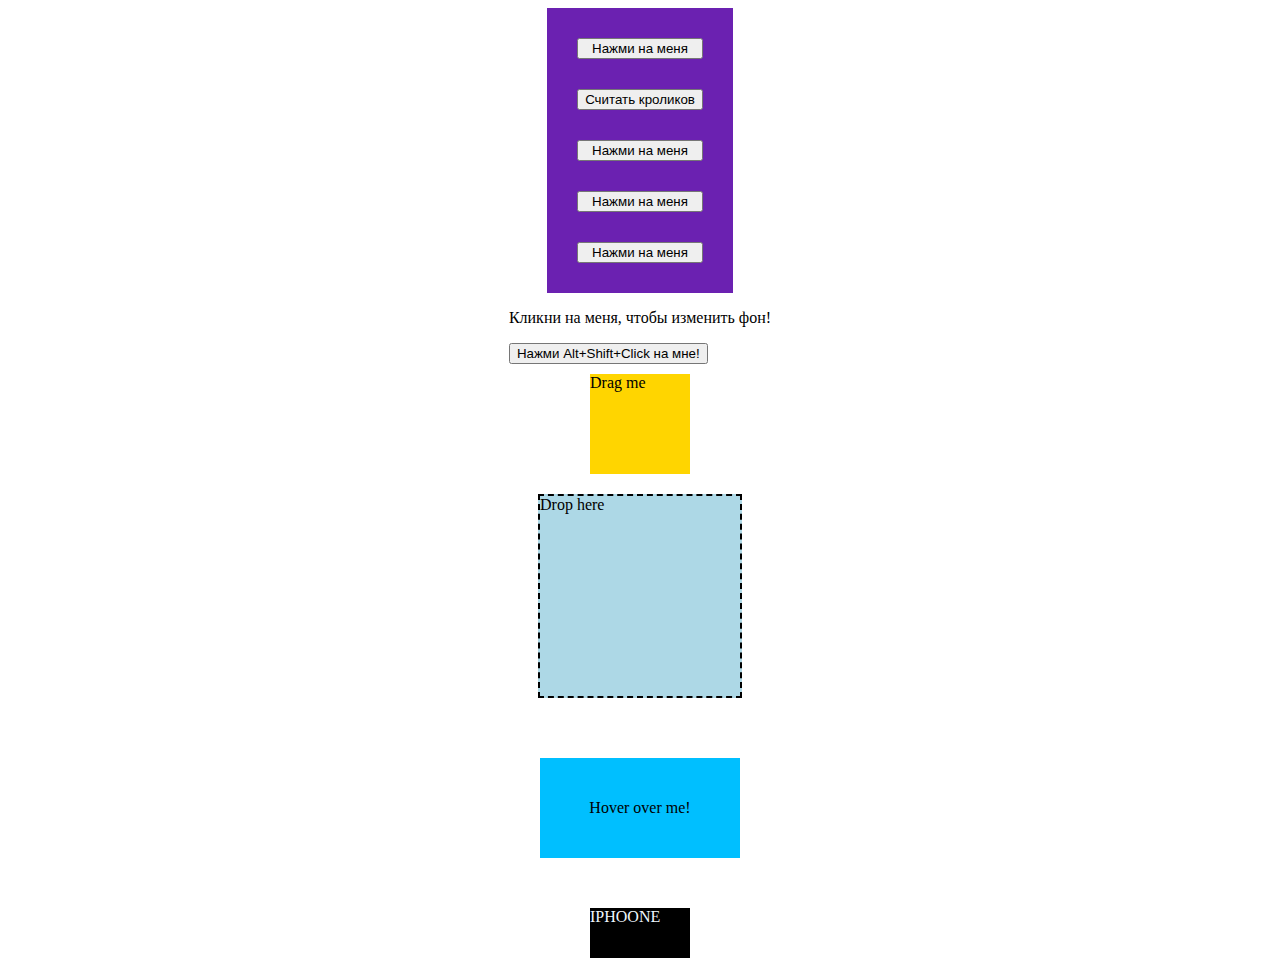
<file: 17-lb/index.html>
<!DOCTYPE html>
<html lang="en">
<head>
    <meta charset="UTF-8">
    <meta name="viewport" content="width=device-width, initial-scale=1.0">
    <title>Document</title>
</head>
<style>
    body{
        display: flex;
        justify-content: center;
        flex-direction: column;
        align-items: center;
    }
    .one{
        display: flex;
        flex-direction: column;
        gap: 30px;
        padding: 30px;
        background-color: rgb(107, 33, 177);
        width: fit-content;
    }

    #drag1 {
        width: 100px;
        height: 100px;
        background-color: #ffd500;
        margin: 10px;
        cursor: pointer;
    }
    #dropzone {
        width: 200px;
        height: 200px;
        background-color: lightblue;
        margin: 10px;
        border: 2px dashed #000;
    }
    
    .hover-element {
        width: 200px;
        height: 100px;
        background-color: rgb(0, 191, 255);
        text-align: center;
        line-height: 100px;
        margin: 50px;
        transition: background-color 0.3s;
    }

    .iphone{
        width: 100px;
        height: 50px;
background-color: #000;   
color: aliceblue;
 }
</style>
<body>
    <div class="one">
        <input value="Нажми на меня" onclick="alert('Click')" type="button">
    <input type="button" onclick="countRabbist()" value="Считать кроликов"> 
    <input type="button" id="elem" value="Нажми на меня"> 
    <button onclick="alert(this.innerHTML)">Нажми на меня</button> 
    <input type="button" id="elem2" value="Нажми на меня"> 
    </div>
    <div class="two">
        <p id="myText">Кликни на меня, чтобы изменить фон!</p>
        <button id="button">Нажми Alt+Shift+Click на мне!</button>
       

    </div>

    <div id="drag1" draggable="true">Drag me</div>
<div id="dropzone">Drop here</div>


<div class="hover-element">Hover over me!</div>


<div class="iphone" id="touchElement">IPHOONE</div>
</body>
<script>
    function countRabbist(){
        for(let i=1; i<=3; i++){
            alert(' номер ' + i);
        }
    };
    elem.onclick = function(){
        alert('Спасибо');
    };
    function handler1(){
        alert('Спасибо');
    };
    function handler2(){
        alert('Спасибо еще раз');
    };
    elem2.onclick = () => alert('Привет');
    elem2.addEventListener("click", handler1);
    elem2.addEventListener("click", handler2);


    <!-- ------------------------------------ -->

    document.getElementById("myText").onclick = function() {
        document.body.style.backgroundColor = getRandomColor();
    };
    
    function getRandomColor() {
        const letters = '0123456789ABCDEF';
        let color = '#';
        for (let i = 0; i < 6; i++) {
            color += letters[Math.floor(Math.random() * 16)];
        }
        return color;
    }


    button.onclick = function(event) {
        if (event.altKey && event.shiftKey) {
          alert('Ура!');
        }
      };
    

      const dragItem = document.getElementById("drag1");
    const dropZone = document.getElementById("dropzone");

    dragItem.addEventListener("dragstart", (event) => {
        event.dataTransfer.setData("text", event.target.id);
    });

    dropZone.addEventListener("dragover", (event) => {
        event.preventDefault();
    });

    dropZone.addEventListener("drop", (event) => {
        event.preventDefault();
        const data = event.dataTransfer.getData("text");
        const draggedElement = document.getElementById(data);
        dropZone.appendChild(draggedElement);
    });



    const hoverElement = document.querySelector('.hover-element');

    hoverElement.addEventListener('pointerenter', () => {
        hoverElement.style.backgroundColor = 'lightgreen';
    });

    hoverElement.addEventListener('pointerleave', () => {
        hoverElement.style.backgroundColor = 'lightblue';
    });

    
    document.addEventListener('scroll', function(event){
        document.body.style.backgroundColor = getRandomColor();
    })

    // Получаем элемент, на который будем навешивать обработчики событий
var touchElement = document.getElementById('touchElement');

// Добавляем обработчик события touchmove
touchElement.addEventListener('touchmove', function(event) {
    // Получаем первое касание (touch) из события
    var touch = event.touches[0];

    // Получаем координаты касания
    var x = touch.clientX;
    var y = touch.clientY;

    // Выводим координаты в консоль
    alert("X: " + x + ", Y: " + y);
});


setInterval(() => {
    alert('Прошло 10 секунд');
}, 10000);
</script>
</html>
</file>
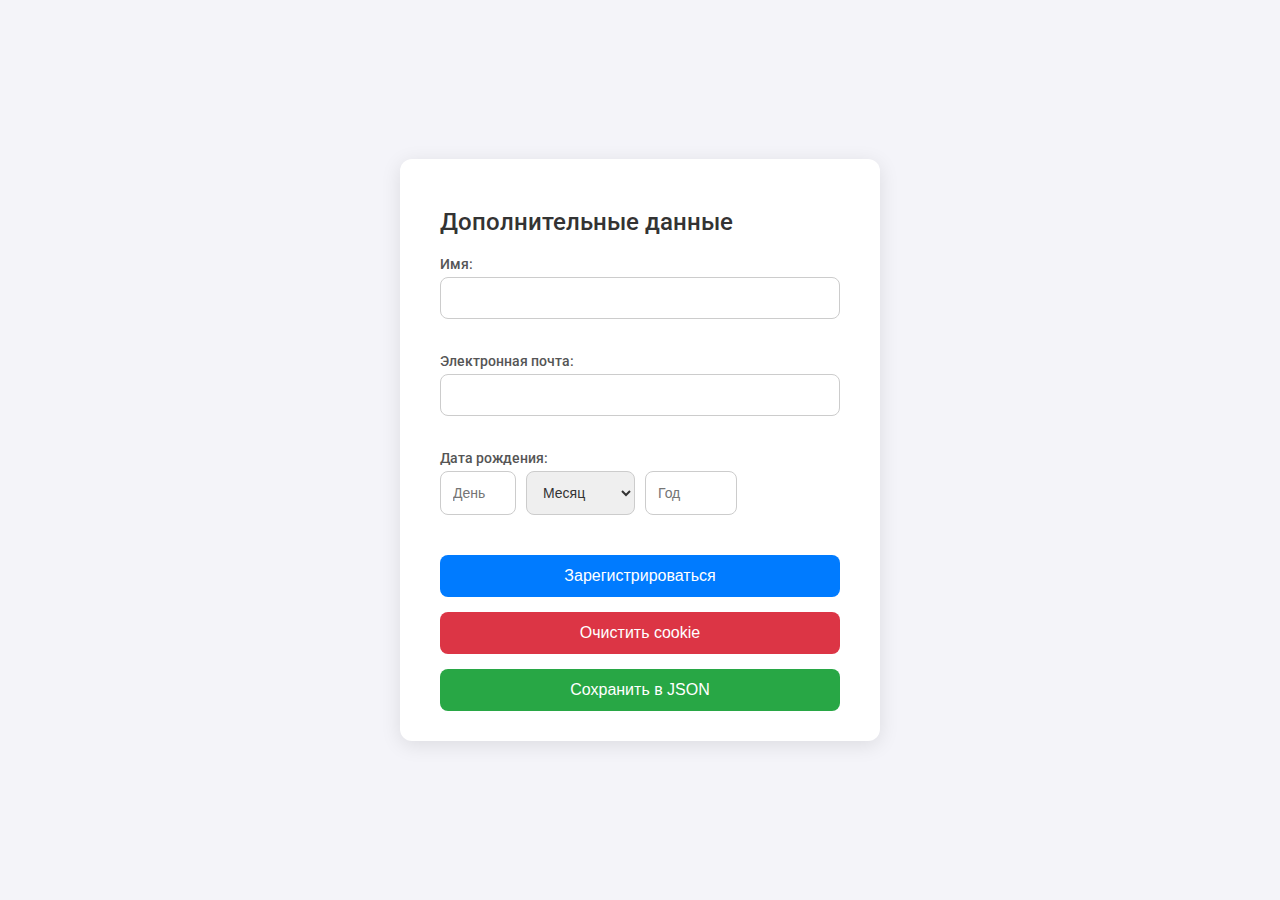
<file: карточка/index.html>
<!DOCTYPE html>
<html lang="ru">
<head>
    <meta charset="UTF-8">
    <meta name="viewport" content="width=device-width, initial-scale=1.0">
    <title>Форма регистрации</title>
    <!-- Подключение Google Fonts для улучшенного шрифта -->
    <link rel="stylesheet" href="https://fonts.googleapis.com/css2?family=Roboto:wght@400;500&display=swap">
    <link rel="stylesheet" href="styles.css">
</head>
<body>

<div class="form-container">
    <h2>Дополнительные данные</h2>
    <form id="registration-form">
        <label for="name">Имя:</label>
        <input type="text" id="name" name="name" required 
               pattern="^[А-Яа-яA-Za-z\s]{2,50}$" 
               title="Имя должно содержать только буквы и быть длиной от 2 до 50 символов."><br>

        <label for="email">Электронная почта:</label>
        <input type="email" id="email" name="email" required
               pattern="[a-z0-9._%+-]+@[a-z0-9.-]+\.[a-z]{2,}$"
               title="Введите корректный email в формате user@example.com"><br>

        <label for="birthdate">Дата рождения:</label>
        <div class="birthdate-container">
            <input type="number" id="day" name="day" min="1" max="31" placeholder="День" required>
            <select id="month" name="month" required>
                <option value="" disabled selected>Месяц</option>
                <option value="1">Январь</option>
                <option value="2">Февраль</option>
                <option value="3">Март</option>
                <option value="4">Апрель</option>
                <option value="5">Май</option>
                <option value="6">Июнь</option>
                <option value="7">Июль</option>
                <option value="8">Август</option>
                <option value="9">Сентябрь</option>
                <option value="10">Октябрь</option>
                <option value="11">Ноябрь</option>
                <option value="12">Декабрь</option>
            </select>
            <input type="number" id="year" name="year" min="1900" max="2024" placeholder="Год" required>
        </div>

        <button type="submit">Зарегистрироваться</button>
    </form>

    <!-- Блок для отображения данных формы -->
    <div id="result"></div>
    
    <!-- Блок для отображения данных из cookie -->
    <div id="cookie-result"></div>

    <!-- Кнопка для очистки cookie -->
    <button id="clear-cookies">Очистить cookie</button>

    <!-- Кнопка для загрузки JSON -->
    <button id="download-json">Сохранить в JSON</button>
</div>

<script src="script.js"></script>
</body>
</html>
</file>
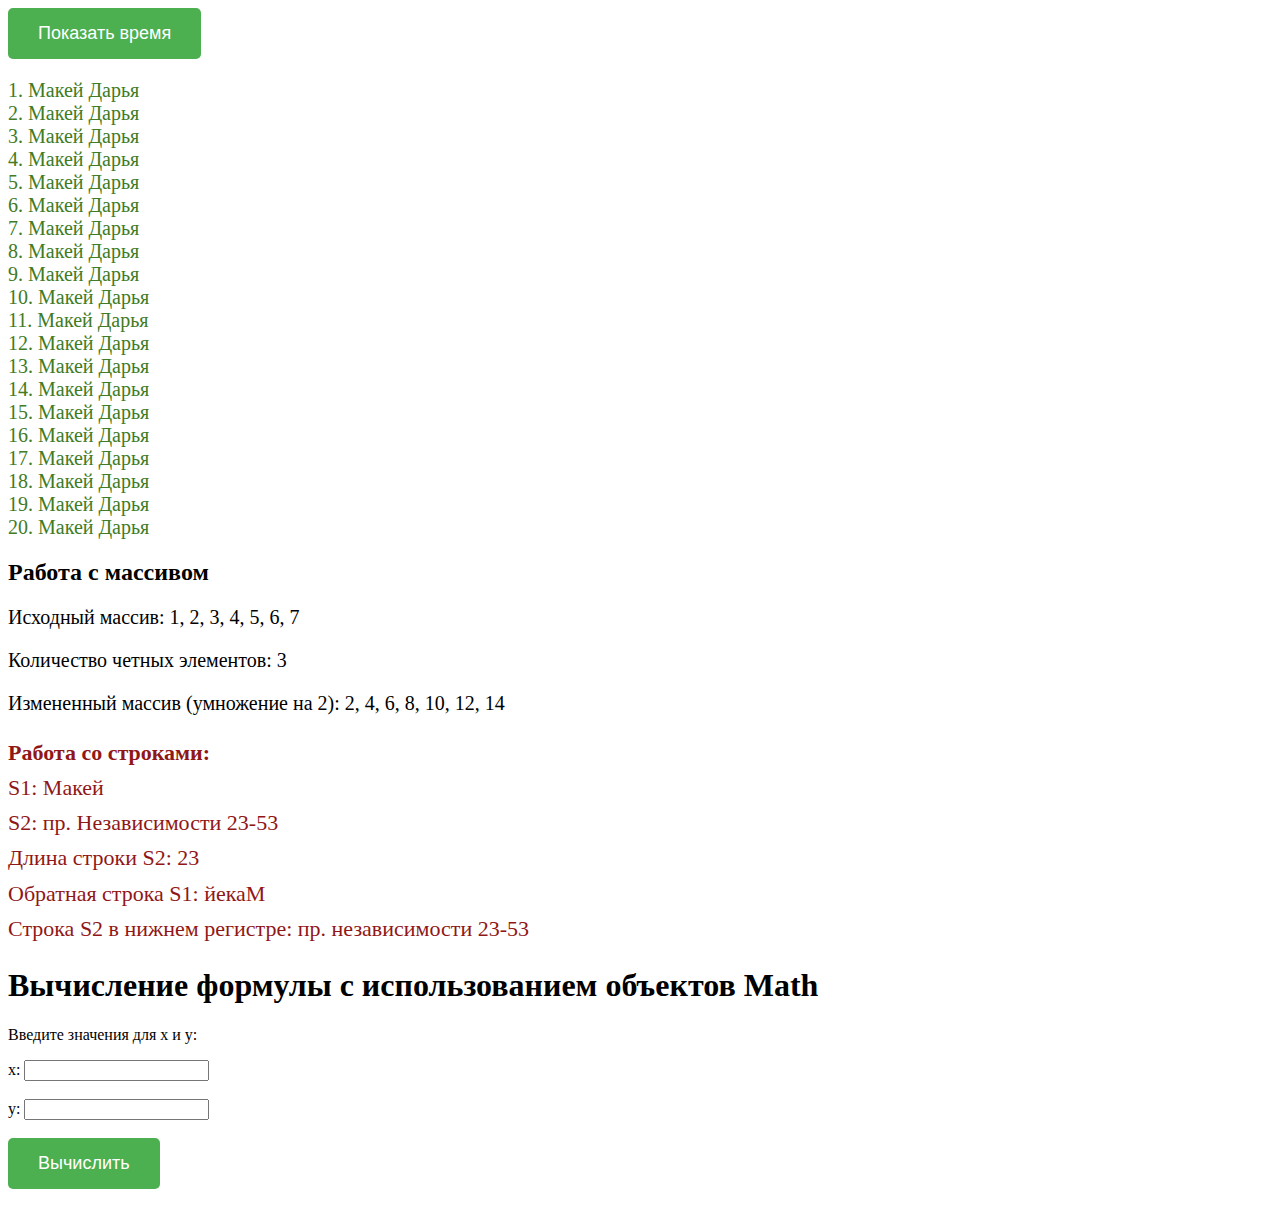
<file: лб 10-12/index.html>
<!DOCTYPE html>
<html lang="ru">
<head>
    <meta charset="UTF-8">
    <meta name="viewport" content="width=device-width, initial-scale=1.0">
    <title>Показать текущее время и работать со строками</title>
    <!-- Подключение вашего скрипта для показа текущего времени -->
    <script src="script.js"></script>
    <!-- Подключение вашего CSS для стилизации -->
    <link rel="stylesheet" href="style.css">
    <script>
        // Функция для показа текущего времени
        function showCurrentTime() {
            const now = new Date();
            const hours = now.getHours();
            const minutes = now.getMinutes();
            const seconds = now.getSeconds();
            alert(`Текущее время: ${hours} часов, ${minutes} минут, ${seconds} секунд`);
        }
        
        // Функция для работы с массивом
        function workWithArray() {
            // Создание массива из 7 целых элементов
            let array = [1, 2, 3, 4, 5, 6, 7];

            // Подсчет количества четных элементов массива
            let evenCount = 0;
            for (let i = 0; i < array.length; i++) {
                if (array[i] % 2 === 0) {
                    evenCount++;
                }
            }

            // Изменение массива - для примера, умножим каждый элемент на 2
            let modifiedArray = array.map(x => x * 2);

            // Вывод исходного массива
            document.getElementById('originalArray').innerHTML = 'Исходный массив: ' + array.join(', ');

            // Вывод количества четных элементов
            document.getElementById('evenCount').innerHTML = 'Количество четных элементов: ' + evenCount;

            // Вывод измененного массива
            document.getElementById('modifiedArray').innerHTML = 'Измененный массив (умножение на 2): ' + modifiedArray.join(', ');
        }

        // Функция для вывода имени и фамилии
        function printName() {
            const n = 15; // Ваш номер варианта
            const repetitions = n + 5;
            const name = "Макей Дарья"; // Замените на вашу фамилию и имя

            let output = "";
            for (let i = 0; i < repetitions; i++) {
                output += (i + 1) + ". " + name + "<br>";
            }

            document.getElementById("name-output").innerHTML = output;
        }

        // Функция для работы со строками
        function workWithStrings() {
            // Создаем строковые переменные
            let S1 = "Макей";
            let S2 = "пр. Независимости 23-53";

            // Определяем длину строки S2
            let lengthS2 = S2.length;

            // Записываем строку S1 в обратном порядке
            let reversedS1 = S1.split('').reverse().join('');

            // Преобразуем строку S2 в нижний регистр
            let lowerCaseS2 = S2.toLowerCase();

            // Выводим результаты на страницу
            document.getElementById('string-output').innerHTML =
                "<strong>Работа со строками:</strong><br>" +
                "S1: " + S1 + "<br>" +
                "S2: " + S2 + "<br>" +
                "Длина строки S2: " + lengthS2 + "<br>" +
                "Обратная строка S1: " + reversedS1 + "<br>" +
                "Строка S2 в нижнем регистре: " + lowerCaseS2;
        }

        
    </script>
</head>
<body>
    <!-- Кнопка для показа текущего времени -->
    <button onclick="showCurrentTime()">Показать время</button>
    
    <!-- Вывод имени и фамилии -->
    <div id="name-output"></div>

    <!-- Вывод результатов работы с массивом -->
    <h2>Работа с массивом</h2>
    <div id="output">
        <p id="originalArray"></p>
        <p id="evenCount"></p>
        <p id="modifiedArray"></p>
    </div>

    <!-- Вывод результатов работы со строками -->
        <div id="string-output"></div>

    <!-- Форма для ввода значений x и y и вывод результатов расчета формулы -->
    <h1>Вычисление формулы с использованием объектов Math</h1>
    <p>Введите значения для x и y:</p>
    <form onsubmit="handleSubmit(); return false;">
        <label for="inputX">x:</label>
        <input type="number" id="inputX" required step="any">
        <br><br>
        <label for="inputY">y:</label>
        <input type="number" id="inputY" required step="any">
        <br><br>
        <button type="submit">Вычислить</button>
    </form>
    <p id="result"></p>

</body>
</html>
</file>
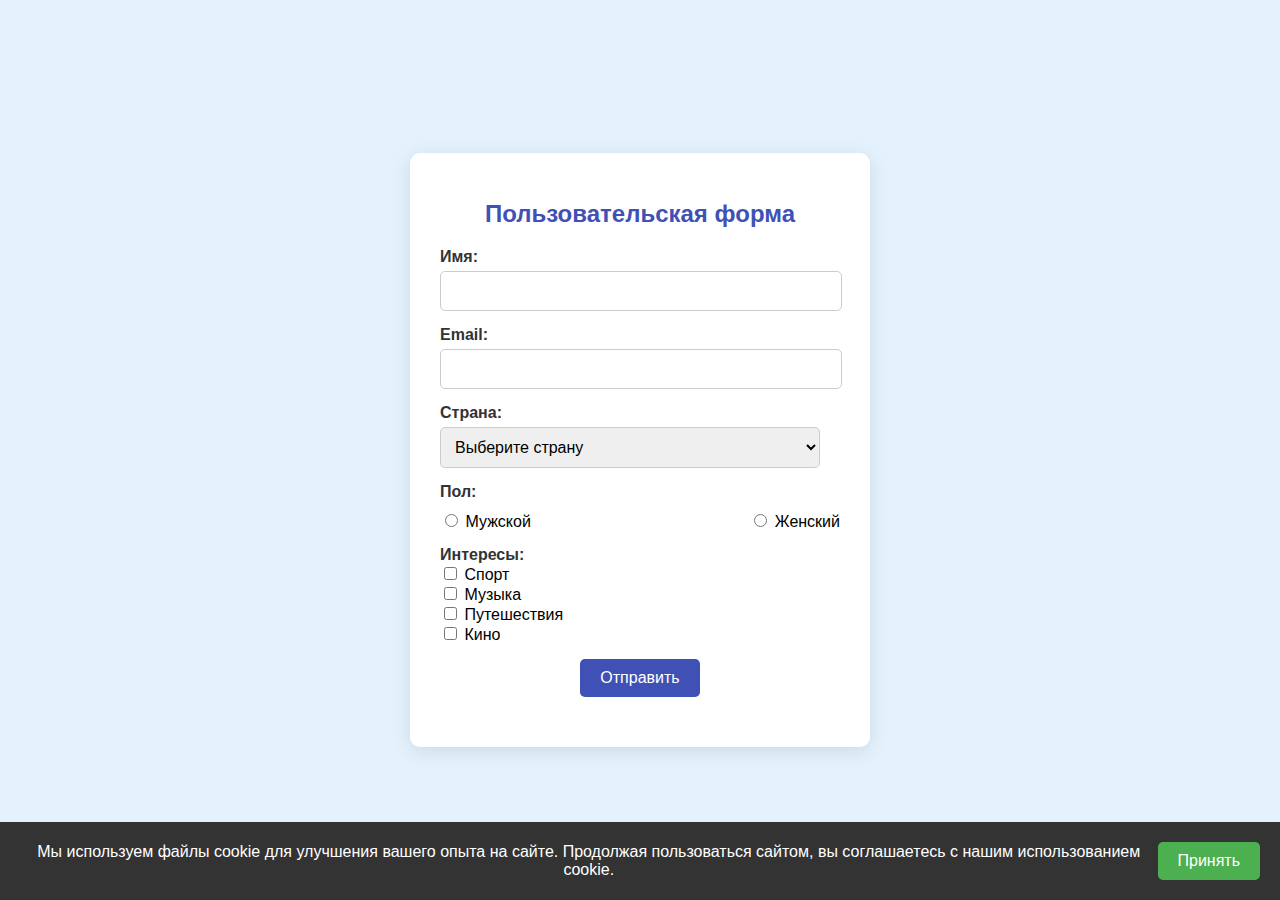
<file: лб 18/index.html>
<!DOCTYPE html>
<html lang="en">
<head>
    <meta charset="UTF-8">
    <meta name="viewport" content="width=device-width, initial-scale=1.0">
    <title>Пользовательская форма</title>
    <link rel="stylesheet" href="style.css">
</head>
<body>
    <div class="container">
        <h1>Пользовательская форма</h1>
        <form id="userForm">
            <div class="form-group">
                <label for="name" class="form-label">Имя:</label>
                <input type="text" id="name" name="name" required minlength="2" maxlength="15">
            </div>

            <div class="form-group">
                <label for="email" class="form-label">Email:</label>
                <input type="email" id="email" name="email" required>
            </div>

            <div class="form-group">
                <label for="country" class="form-label">Страна:</label>
                <select id="country" name="country" required>
                    <option value="">Выберите страну</option>
                    <option value="Беларусь">Беларусь</option>
                    <option value="США">США</option>
                    <option value="Канада">Канада</option>
                    <option value="Германия">Германия</option>
                </select>
            </div>

            <div class="form-group">
                <label class="form-label">Пол:</label>
                <div class="gender-group">
                    <label><input type="radio" name="gender" value="Мужской"> Мужской</label>
                    <label><input type="radio" name="gender" value="Женский"> Женский</label>
                </div>
            </div>

            <div class="form-group">
                <label class="form-label">Интересы:</label>
                <div class="interest-group">
                    <label><input type="checkbox" name="interests" value="Спорт"> Спорт</label>
                    <label><input type="checkbox" name="interests" value="Музыка"> Музыка</label>
                    <label><input type="checkbox" name="interests" value="Путешествия"> Путешествия</label>
                    <label><input type="checkbox" name="interests" value="Кино"> Кино</label>
                </div>
            </div>

            <button type="button" onclick="submitForm()">Отправить</button>
        </form>
        <div id="result"></div>
    </div>
    <div id="cookie-notification" class="cookie-container">
        <p>Мы используем файлы cookie для улучшения вашего опыта на сайте. Продолжая пользоваться сайтом, вы соглашаетесь с нашим использованием cookie.</p>
        <button id="accept-cookies">Принять</button>
    </div>

    <script src="script.js"></script>
</body>
</html>
</file>
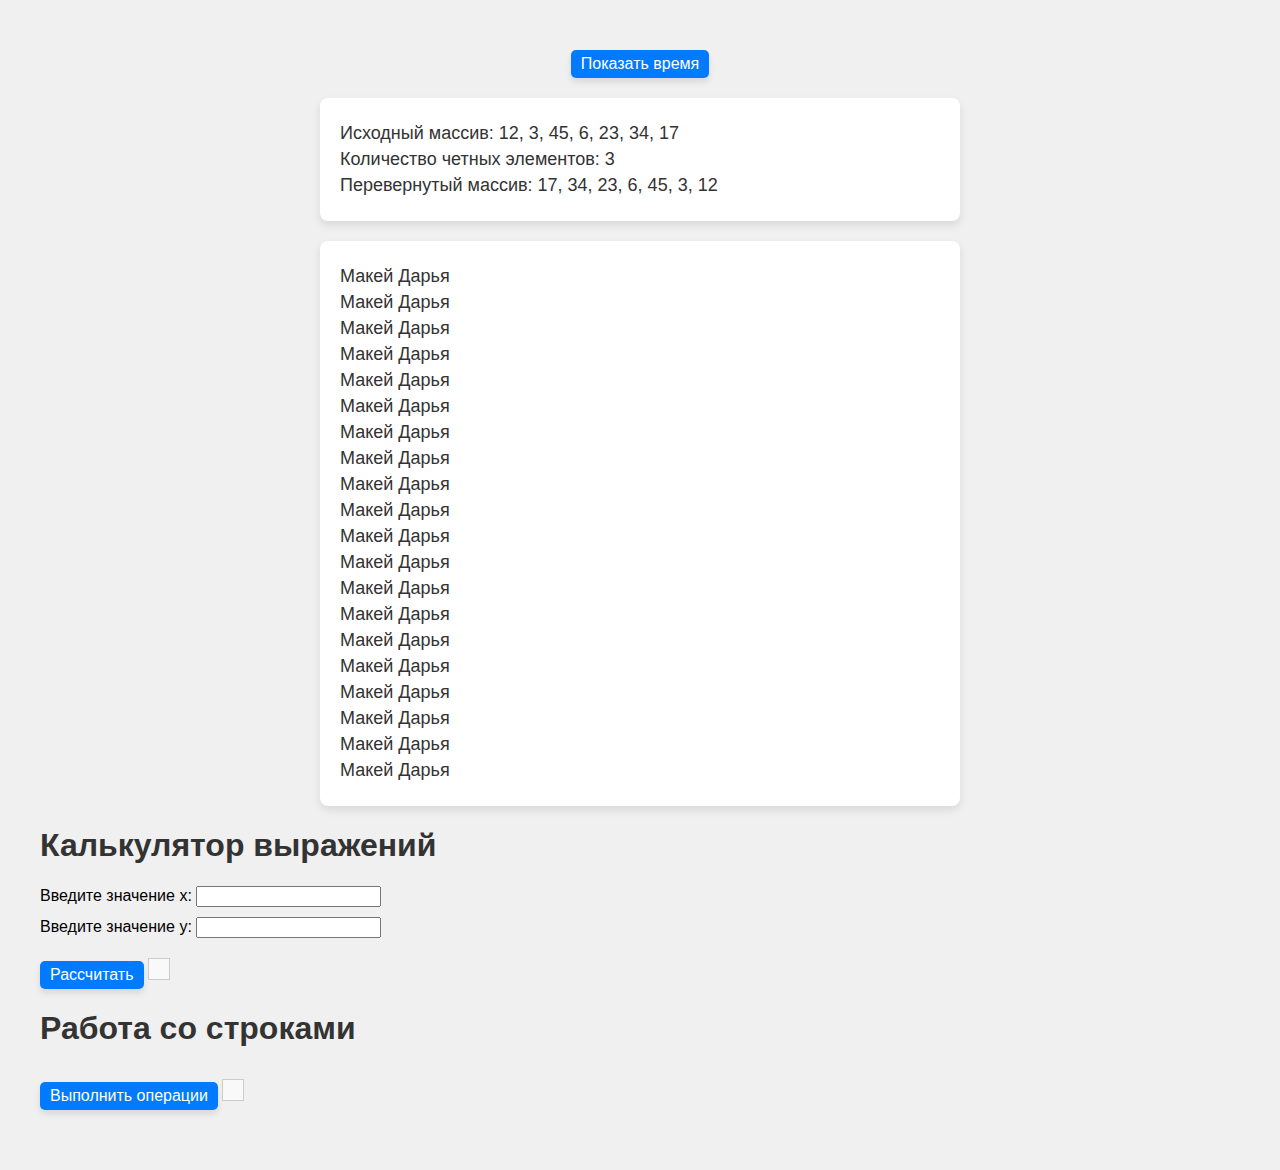
<file: лб 9/index.html>
<!DOCTYPE html>
<html lang="ru">
<head>
  <meta charset="UTF-8">
    <title>Защита ЛБ 9</title>
    <meta name="seman" lang="ru" content="Защита ЛБ 9">
    <link rel="stylesheet" href="style.css">
        <script>
        function showCurrentTime() {
            const now = new Date();
            const hours = now.getHours();
            const minutes = now.getMinutes();
            const seconds = now.getSeconds();
            alert(`Текущее время: ${hours}:${minutes}:${seconds}`);
        }

        document.addEventListener("DOMContentLoaded", function() {
            // Задание 1: Работа с массивом
            const array = [12, 3, 45, 6, 23, 34, 17];
            const evenCount = array.filter(num => num % 2 === 0).length;
            const reversedArray = [...array].reverse();
            const arrayOutputContainer = document.getElementById('array-output-container');

            arrayOutputContainer.appendChild(createListElement('Исходный массив: ' + array.join(', ')));
            arrayOutputContainer.appendChild(createListElement('Количество четных элементов: ' + evenCount));
            arrayOutputContainer.appendChild(createListElement('Перевернутый массив: ' + reversedArray.join(', ')));

            // Задание 2: Работа с циклами
            const n = 15;
            const repetitions = n + 5;
            const nameOutputContainer = document.getElementById('name-output-container');
            const firstName = "Дарья";
            const lastName = "Макей";

            for (let i = 0; i < repetitions; i++) {
                nameOutputContainer.appendChild(createListElement(`${lastName} ${firstName}`));
            }

            function createListElement(content) {
                const element = document.createElement('p');
                element.textContent = content;
                return element;
            }
        });
    </script>
</head>
<body>
    <div class="button-container">
        <button onclick="showCurrentTime()">Показать время</button>
    </div>
    <div id="array-output-container" class="output-container"></div>
    <div id="name-output-container" class="output-container"></div>
</body>
</html>
<style>
    body {
        font-family: Arial, sans-serif;
        margin: 20px;
    }
    h1 {
        color: #333;
    }
    .section {
        margin-bottom: 20px;
    }
    .result {
        margin-top: 10px;
        padding: 10px;
        border: 1px solid #ccc;
        background-color: #f9f9f9;
        display: inline-block;
    }
    button {
        margin-top: 10px;
        padding: 5px 10px;
    }
    input[type="number"] {
        margin-bottom: 10px;
    }
</style>
</head>
<body>
<h1>Калькулятор выражений</h1>

<!-- Ввод данных для расчета -->
<div class="section">
    <label for="inputX">Введите значение x:</label>
    <input type="number" id="inputX" step="any"><br>
    <label for="inputY">Введите значение y:</label>
    <input type="number" id="inputY" step="any"><br>
    <button id="calculateButton">Рассчитать</button>
    <div class="result" id="result"></div>
</div>

<script src="calc.js" defer></script>
</body>
</html>
<style>
    body {
        font-family: Arial, sans-serif;
        margin: 20px;
    }
    h1 {
        color: #333;
    }
    .section {
        margin-bottom: 20px;
    }
    .result {
        margin-top: 10px;
        padding: 10px;
        border: 1px solid #ccc;
        background-color: #f9f9f9;
        display: inline-block;
    }
    button {
        margin-top: 10px;
        padding: 5px 10px;
    }
</style>
</head>
<body>
    <h1>Работа со строками</h1>

    <!-- Ввод данных для строковых операций -->
    <div class="section">
        <button id="stringOperationsButton">Выполнить операции</button>
        <div class="result" id="result"></div>
    </div>

    <script>
        document.getElementById("stringOperationsButton").onclick = function() {
            let S1 = "Макей";
            let S2 = "г. Слоним, пр. Независимости 23-53";
            
            // 1. Определить длину строки S2
            let lengthS2 = S2.length;
            
            // 2. Записать строку S1 в обратном порядке
            let reversedS1 = S1.split('').reverse().join('');
            
            // 3. Преобразовать строку S2 в нижний регистр
            let lowerS2 = S2.toLowerCase();
            
            // Вывод результатов
            document.getElementById("result").innerHTML = `
                Длина строки S2: ${lengthS2}<br>
                Строка S1 в обратном порядке: ${reversedS1}<br>
                Строка S2 в нижнем регистре: ${lowerS2}
            `;
        };
    </script>
</body>
</html>
</file>
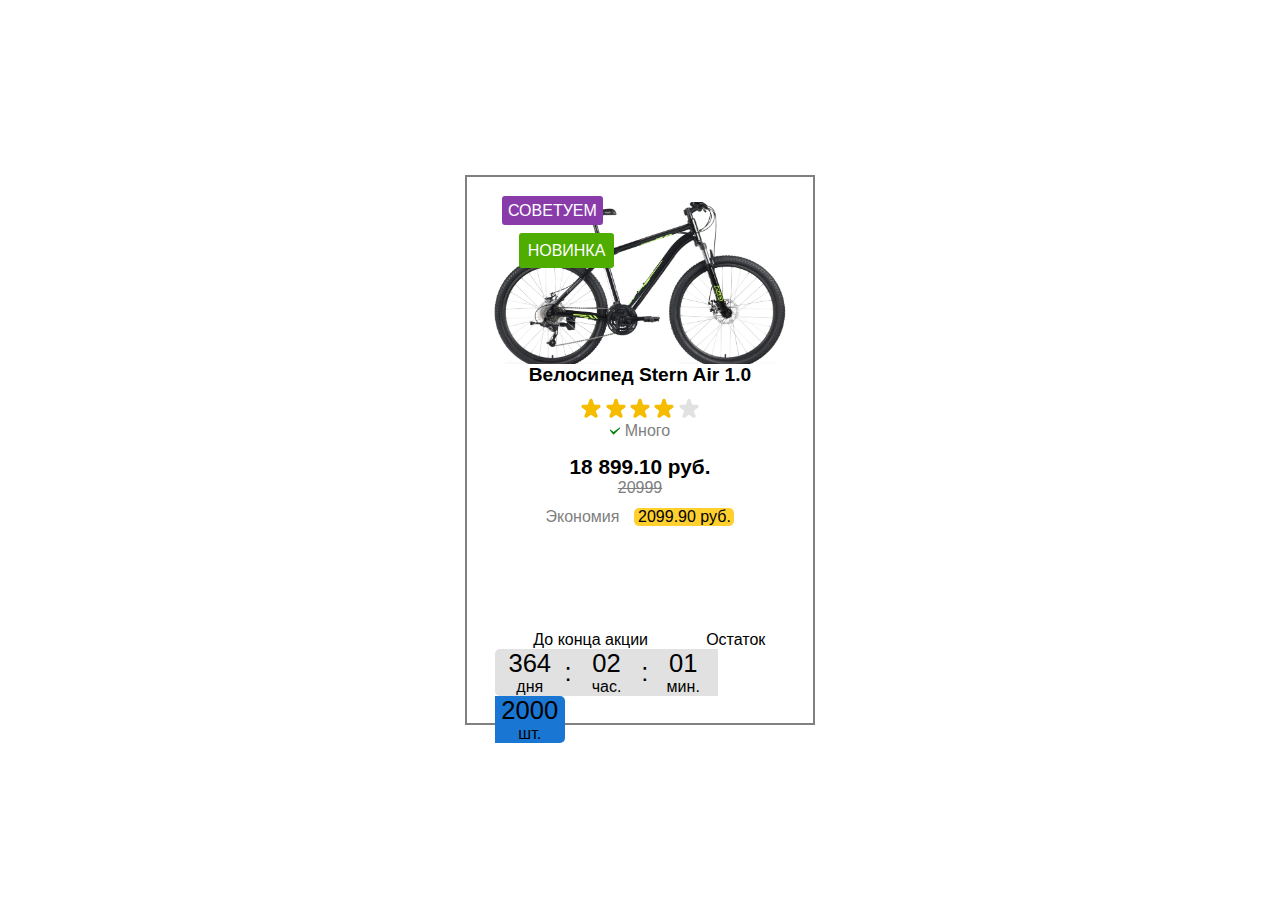
<file: лб-карточка/index.html>
<!DOCTYPE html>
<html lang="en">
<head>
    <meta charset="UTF-8">
    <meta name="viewport" content="width=device-width, initial-scale=1.0">
    <link rel="stylesheet" href="style.css">
    <title>Document</title>
</head>
<body>
    <div class="container">
        <div class="image"></div>
        <div class="title-t">Велосипед Stern Air 1.0</div>
        <div class="stars">
            <svg class="star-1" width="20" height="20" viewBox="0 0 20 20" fill="none" xmlns="http://www.w3.org/2000/svg">
                <path d="M18.5123 9.22104C19.2956 8.65144 18.8927 7.41223 17.9242 7.41223H14.1195C13.2467 
                7.41223 12.4747 6.84622 12.2121 6.01382L10.9536 2.02367C10.6596 1.0914 9.3403 1.0914 9.0462 
                2.02367L7.78773 6.01382C7.52519 6.84622 6.75317 7.41223 5.88035 7.41223H2.07565C1.10712 7.41223 
                0.70421 8.65144 1.48756 9.22104L4.87612 11.6849C5.60843 12.2173 5.89166 13.1754 5.56663 14.0204L4.09662 
                17.8423C3.73898 18.7722 4.81245 19.596 5.61814 19.01L8.8236 16.6788C9.5249 16.1687 10.475 16.1687 11.1763 
                16.6788L14.3817 19.01C15.1874 19.596 16.2609 18.7722 15.9032 17.8423L14.4332 14.0204C14.1082 13.1754 14.3914 
                12.2173 15.1237 11.6849L18.5123 9.22104Z" stroke="" stroke-width="1.25" stroke-linecap="round"/>
            </svg>      
            <svg class="star-2" width="20" height="20" viewBox="0 0 20 20" fill="none" xmlns="http://www.w3.org/2000/svg">
                <path d="M18.5123 9.22104C19.2956 8.65144 18.8927 7.41223 17.9242 7.41223H14.1195C13.2467 
                7.41223 12.4747 6.84622 12.2121 6.01382L10.9536 2.02367C10.6596 1.0914 9.3403 1.0914 9.0462 
                2.02367L7.78773 6.01382C7.52519 6.84622 6.75317 7.41223 5.88035 7.41223H2.07565C1.10712 7.41223 
                0.70421 8.65144 1.48756 9.22104L4.87612 11.6849C5.60843 12.2173 5.89166 13.1754 5.56663 14.0204L4.09662 
                17.8423C3.73898 18.7722 4.81245 19.596 5.61814 19.01L8.8236 16.6788C9.5249 16.1687 10.475 16.1687 11.1763 
                16.6788L14.3817 19.01C15.1874 19.596 16.2609 18.7722 15.9032 17.8423L14.4332 14.0204C14.1082 13.1754 14.3914 
                12.2173 15.1237 11.6849L18.5123 9.22104Z" stroke="" stroke-width="1.25" stroke-linecap="round"/>
            </svg>   
            <svg class="star-3" width="20" height="20" viewBox="0 0 20 20" fill="none" xmlns="http://www.w3.org/2000/svg">
                <path d="M18.5123 9.22104C19.2956 8.65144 18.8927 7.41223 17.9242 7.41223H14.1195C13.2467 
                7.41223 12.4747 6.84622 12.2121 6.01382L10.9536 2.02367C10.6596 1.0914 9.3403 1.0914 9.0462 
                2.02367L7.78773 6.01382C7.52519 6.84622 6.75317 7.41223 5.88035 7.41223H2.07565C1.10712 7.41223 
                0.70421 8.65144 1.48756 9.22104L4.87612 11.6849C5.60843 12.2173 5.89166 13.1754 5.56663 14.0204L4.09662 
                17.8423C3.73898 18.7722 4.81245 19.596 5.61814 19.01L8.8236 16.6788C9.5249 16.1687 10.475 16.1687 11.1763 
                16.6788L14.3817 19.01C15.1874 19.596 16.2609 18.7722 15.9032 17.8423L14.4332 14.0204C14.1082 13.1754 14.3914 
                12.2173 15.1237 11.6849L18.5123 9.22104Z" stroke="" stroke-width="1.25" stroke-linecap="round"/>
            </svg>   
            <svg class="star-4" width="20" height="20" viewBox="0 0 20 20" fill="none" xmlns="http://www.w3.org/2000/svg">
                <path d="M18.5123 9.22104C19.2956 8.65144 18.8927 7.41223 17.9242 7.41223H14.1195C13.2467 
                7.41223 12.4747 6.84622 12.2121 6.01382L10.9536 2.02367C10.6596 1.0914 9.3403 1.0914 9.0462 
                2.02367L7.78773 6.01382C7.52519 6.84622 6.75317 7.41223 5.88035 7.41223H2.07565C1.10712 7.41223 
                0.70421 8.65144 1.48756 9.22104L4.87612 11.6849C5.60843 12.2173 5.89166 13.1754 5.56663 14.0204L4.09662 
                17.8423C3.73898 18.7722 4.81245 19.596 5.61814 19.01L8.8236 16.6788C9.5249 16.1687 10.475 16.1687 11.1763 
                16.6788L14.3817 19.01C15.1874 19.596 16.2609 18.7722 15.9032 17.8423L14.4332 14.0204C14.1082 13.1754 14.3914 
                12.2173 15.1237 11.6849L18.5123 9.22104Z" stroke="" stroke-width="1.25" stroke-linecap="round"/>
            </svg>   
            <svg class="star-5" width="20" height="20" viewBox="0 0 20 20" fill="none" xmlns="http://www.w3.org/2000/svg">
                <path d="M18.5123 9.22104C19.2956 8.65144 18.8927 7.41223 17.9242 7.41223H14.1195C13.2467 
                7.41223 12.4747 6.84622 12.2121 6.01382L10.9536 2.02367C10.6596 1.0914 9.3403 1.0914 9.0462 
                2.02367L7.78773 6.01382C7.52519 6.84622 6.75317 7.41223 5.88035 7.41223H2.07565C1.10712 7.41223 
                0.70421 8.65144 1.48756 9.22104L4.87612 11.6849C5.60843 12.2173 5.89166 13.1754 5.56663 14.0204L4.09662 
                17.8423C3.73898 18.7722 4.81245 19.596 5.61814 19.01L8.8236 16.6788C9.5249 16.1687 10.475 16.1687 11.1763 
                16.6788L14.3817 19.01C15.1874 19.596 16.2609 18.7722 15.9032 17.8423L14.4332 14.0204C14.1082 13.1754 14.3914 
                12.2173 15.1237 11.6849L18.5123 9.22104Z" stroke="" stroke-width="1.25" stroke-linecap="round"/>
            </svg>   
        </div>
        <div class="txt-1">Много</div>
        <div class="price">18 899.10 руб.</div>
        <div class="price-2">20999</div>
        <div class="list">
            <ol>
            <li class="li-1">Экономия</li>
            <li class="li-2">2099.90 руб.</li>
        </ol>
        </div>
        <div class="cnt-block">
            <div class="box-txt-1">До конца акции</div>
            <div class="box-txt-2">Остаток</div>
            <div class="box-1"><b>364</b><p>дня</p></div>
            <div class="box-t">:</div>
            <div class="box-3"><b>02</b>час.</div>
            <div class="box-t">:</div>
            <div class="box-5"><b>01</b>мин.</div>
            <div class="box-6"><b>2000</b>шт.</div>
        </div>
    </div>
</body>
</html>
</file>
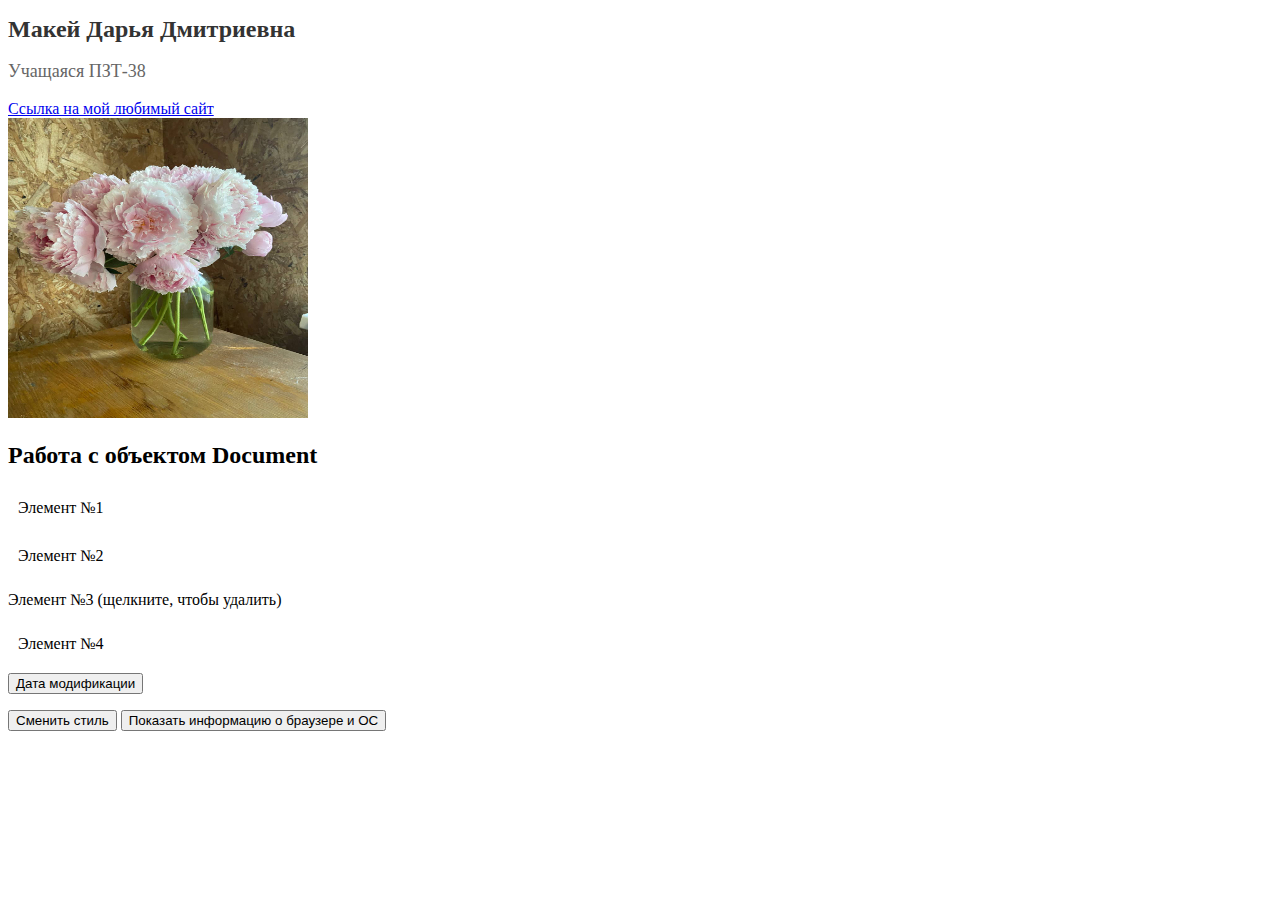
<file: лб13-14/index.html>
<!DOCTYPE html>
<html lang="ru">
<head>
    <meta charset="UTF-8">
    <meta name="viewport" content="width=device-width, initial-scale=1.0">
    <title>Моя страница</title>
    <style>
        .styled-header {
            font-size: 24px;
            font-weight: bold;
            color: #333;
        }
        .styled-paragraph {
            font-size: 18px;
            color: #666;
        }
        .item {
            margin: 10px 0;
            padding: 10px;
            border: 1px solid #ccc;
        }
        .item:not(#item3) {
            border: none; /* Убираем рамку у элементов 1, 2 и 4 */
        }
        #item3 {
            border: none; /* Убираем рамку у элемента №3 */
        }
    </style>
</head>
<body>
    <h1 class="styled-header">Макей Дарья Дмитриевна</h1>
    <p class="styled-paragraph">Учащаяся ПЗТ-38</p>
    <a href="https://www.tiktok.com/ru-RU/">Ссылка на мой любимый сайт</a>
    <br>
    <img id="mainImage" src="photo.jpg" alt="Любое изображение" width="300px" height="300px">
    <h2>Работа с объектом Document</h2>
    <p class="item">Элемент №1</p>
    <p class="item">Элемент №2</p>
    <p id="item3">Элемент №3 (щелкните, чтобы удалить)</p>
    <p class="item">Элемент №4</p>
    <button id="modificationDateButton">Дата модификации</button>
    <p id="modificationDate"></p>
    <button id="changeStyleButton">Сменить стиль</button>
    <button onclick="showBrowserInfo()">Показать информацию о браузере и ОС</button>

    <script>
        document.addEventListener('DOMContentLoaded', function() {
            // Обработка события нажатия на кнопку "Дата модификации"
            document.getElementById('modificationDateButton').addEventListener('click', function() {
                // Получение даты последней модификации документа
                var lastModified = document.lastModified;

                // Вывод информации через 5 секунд
                setTimeout(function() {
                    document.getElementById('modificationDate').innerText = 'Дата последней модификации: ' + lastModified;
                }, 5000);
            });

            // Удаление элемента №3 при щелчке по нему
            document.getElementById('item3').addEventListener('click', function() {
                this.remove();
            });

            // Обработка события нажатия на кнопку "Сменить стиль"
            document.getElementById('changeStyleButton').addEventListener('click', function() {
                var mainImage = document.getElementById('mainImage');

                // Увеличить размеры изображения
                mainImage.style.width = '400px';
                mainImage.style.height = '400px';

                // Переместить изображение в правый верхний угол страницы
                mainImage.style.position = 'fixed';
                mainImage.style.top = '10px';
                mainImage.style.right = '10px';
                mainImage.style.border = '1px solid red'; // Добавить рамку красного цвета толщиной 1 пиксель

                // Удалить изображение из элемента №3 и вставить в <body>
                var item3 = document.getElementById('item3');
                item3.parentNode.removeChild(item3); // Удаляем элемент №3

                // Вставляем изображение напрямую в <body>
                document.body.appendChild(mainImage);
            });
        });
    </script>
     <script>
        function getOSInfo() {
            let userAgent = window.navigator.userAgent;
            let platform = window.navigator?.userAgentData?.platform || window.navigator.platform;
            let os = null;

            if (platform.includes('Win')) os = 'Windows';
            else if (platform.includes('Mac')) os = 'MacOS';
            else if (platform.includes('Linux')) os = 'Linux';
            else if (/Android/.test(userAgent)) os = 'Android';
            else if (/iPhone|iPad|iPod/.test(userAgent)) os = 'iOS';
            else os = 'Unknown';

            return os;
        }

        function getBrowserInfo() {
            let userAgent = navigator.userAgent;
            let browser = null;

            if (userAgent.includes("Firefox")) {
                browser = "Mozilla Firefox";
            } else if (userAgent.includes("SamsungBrowser")) {
                browser = "Samsung Internet";
            } else if (userAgent.includes("Opera") || userAgent.includes("OPR")) {
                browser = "Opera";
            } else if (userAgent.includes("Trident")) {
                browser = "Internet Explorer";
            } else if (userAgent.includes("Edge")) {
                browser = "Microsoft Edge";
            } else if (userAgent.includes("Chrome")) {
                browser = "Google Chrome";
            } else if (userAgent.includes("Safari")) {
                browser = "Safari";
            } else {
                browser = "Unknown";
            }

            return browser;
        }

        function showBrowserInfo() {
            let os = getOSInfo();
            let browser = getBrowserInfo();

            let infoWindow = window.open("", "Browser Info", "width=400,height=200");
            infoWindow.document.write(`<p>Операционная система: ${os}</p>`);
            infoWindow.document.write(`<p>Браузер: ${browser}</p>`);

            setTimeout(() => {
                infoWindow.close();
            }, 4000);
        }
    </script>
</body>
</html>
</file>
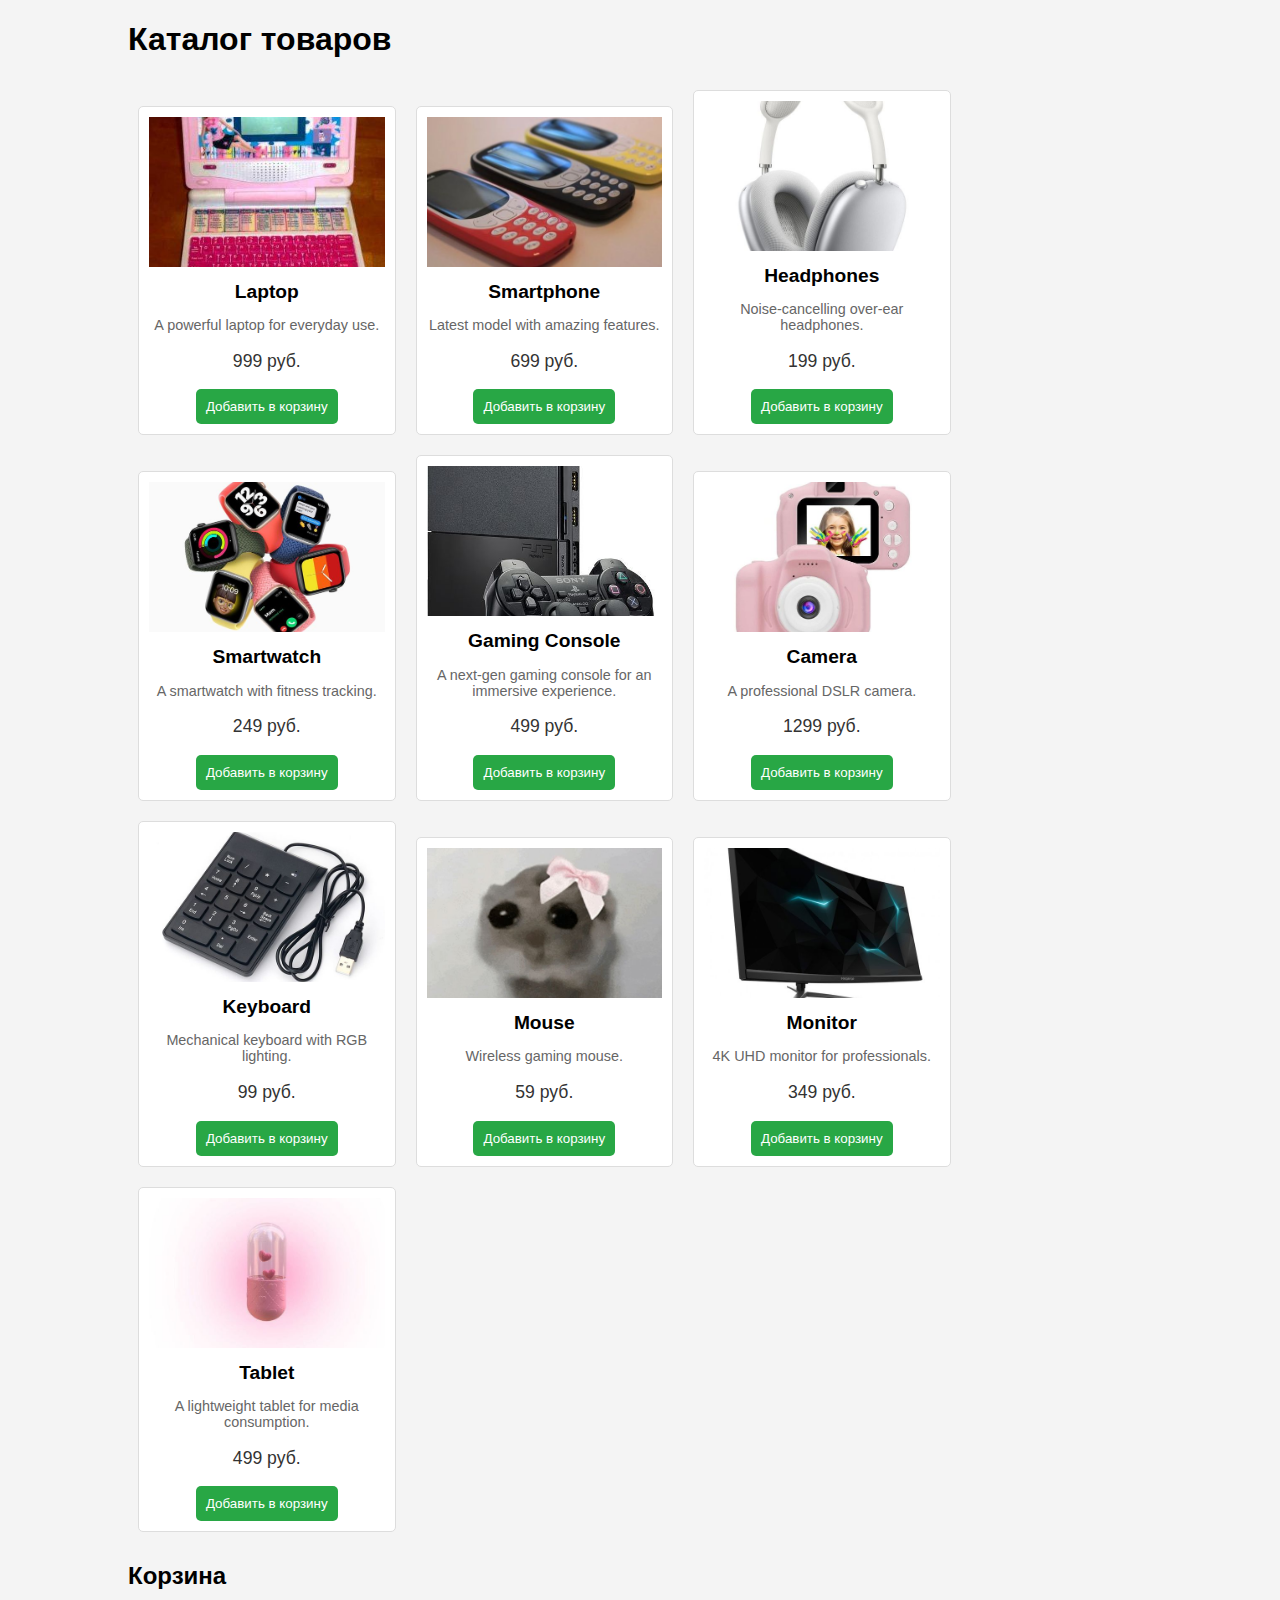
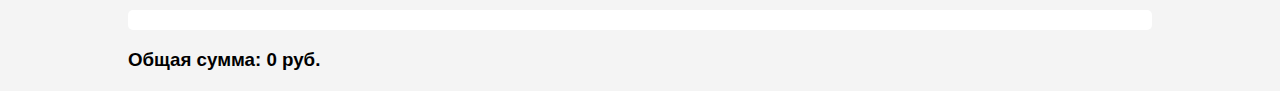
<file: лб19/index.html>
<!DOCTYPE html>
<html lang="en">
<head>
    <meta charset="UTF-8">
    <meta name="viewport" content="width=device-width, initial-scale=1.0">
    <title>Интернет-магазин</title>
    <style>
        body {
            font-family: Arial, sans-serif;
            margin: 0;
            padding: 0;
            background-color: #f4f4f4;
        }
        .container {
            width: 80%;
            margin: 20px auto;
        }
        .product {
            display: inline-block;
            width: 23%;
            margin: 10px;
            padding: 10px;
            background-color: #fff;
            border: 1px solid #ddd;
            border-radius: 5px;
            text-align: center;
        }
        .product img {
            width: 100%;
            height: 150px;
            object-fit: cover;
        }
        .product h3 {
            margin: 10px 0;
            font-size: 1.2em;
        }
        .product p {
            font-size: 0.9em;
            color: #666;
        }
        .product .price {
            font-size: 1.1em;
            color: #333;
        }
        .product button {
            padding: 10px;
            background-color: #28a745;
            color: white;
            border: none;
            cursor: pointer;
            border-radius: 5px;
        }
        .cart {
            margin-top: 20px;
        }
        .cart-items {
            background-color: #fff;
            padding: 10px;
            border-radius: 5px;
        }
        .cart-item {
            display: flex;
            justify-content: space-between;
            margin-bottom: 10px;
        }
        .cart-item button {
            background-color: #dc3545;
            color: white;
            border: none;
            cursor: pointer;
            padding: 5px;
            border-radius: 5px;
        }
    </style>
</head>
<body>
    <div class="container">
        <h1>Каталог товаров</h1>
        <div id="products" class="products"></div>

        <h2>Корзина</h2>
        <div id="cart" class="cart">
            <div class="cart-items"></div>
            <h3>Общая сумма: <span id="total-price">0</span> руб.</h3>
        </div>
    </div>

    <script src="app.js"></script>
</body>
</html>
</file>
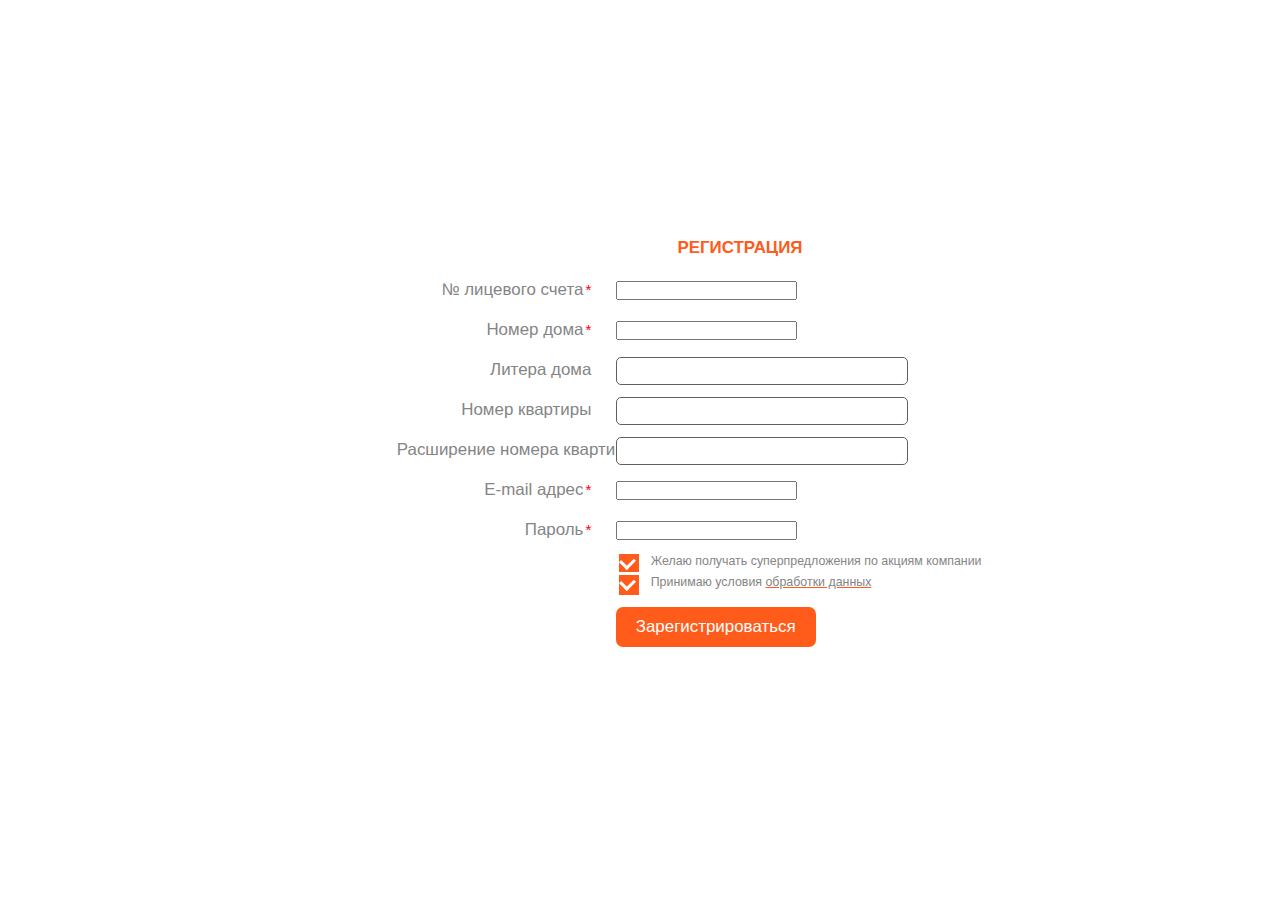
<file: лб8-форма/index.html>
<!DOCTYPE html>
<html lang="en">
<head>
    <meta charset="UTF-8">
    <meta name="viewport" content="width=device-width, initial-scale=1.0">
    <link rel="stylesheet" href="style.css">
    <title>Document</title>
</head>
<body>
    <div class="title-cnt">Регистрация</div>
    <div class="container">
        <div class="box-lb">
            <ol class="lb-li lb-list">
                <li class="lb-li lb-txt-1">№ лицевого счета</li>
                <li class="lb-li lb-txt-1">Номер дома</li>
                <li class="lb-li lb-txt">Литера дома</li>
                <li class="lb-li lb-txt">Номер квартиры</li>
                <li class="lb-li lb-txt">Расширение номера квартиры</li>
                <li class="lb-li lb-txt-1">E-mail адрес</li>
                <li class="lb-li lb-txt-1">Пароль</li>
            </ol>
        </div>
        <div class="box-inp">
            <ol class="inp-list">
                <li class="inp"><input id="account-number" type="number" required></li>
                <li class="inp"><input id="house-number" type="number" required></li>
                <li class="inp"><input id="house-letter" type="text" maxlength="1" pattern="[A-Za-zА-Яа-я]"></li>
                <li class="inp"><input id="apartment-number" type="text" maxlength="3"required></li>
                <li class="inp"><input id="apartment-extension" type="text" maxlength="3"></li>
                <li class="inp"><input id="email" type="email" required></li>
                <li class="inp"><input id="password" type="password" required></li>
            </ol>
            <ol class="list-check">
                <li><input type="checkbox" checked> <label class="lb-check" for="">Желаю получать суперпредложения по акциям компании</label></li>
                <li><input type="checkbox" checked> <label class="lb-check" for="">Принимаю условия <u>обработки данных</u> </label></li>
            </ol>
            <button class="btn" onclick="validateForm()">Зарегистрироваться</button>
        </div>
    </div>

    <script>
        function validateForm() {
            const requiredFields = [
                { id: 'account-number', message: 'Пожалуйста, введите № лицевого счета.' },
                { id: 'house-number', message: 'Пожалуйста, введите номер дома.' },
                { id: 'apartment-number', message: 'Пожалуйста, введите номер квартиры.' },
                { id: 'email', message: 'Пожалуйста, введите email.' },
                { id: 'password', message: 'Пожалуйста, введите пароль.' }
            ];

            let isValid = true;

            requiredFields.forEach(field => {
                const input = document.getElementById(field.id);
                if (!input.value.trim()) {
                    isValid = false;
                    input.style.border = '1px solid red';
                    alert(field.message);
                } else {
                    input.style.border = '';
                }
            });

            if (isValid) {
                // Submit the form or perform the desired action
                alert('Форма успешно отправлена!');
            }
        }
         // Проверка email
         function validateEmail(email) {
            const re = /^[^\s@]+@[^\s@]+\.[^\s@]+$/;
            return re.test(String(email).toLowerCase());
        }
    </script>

</body>
</html>
</file>
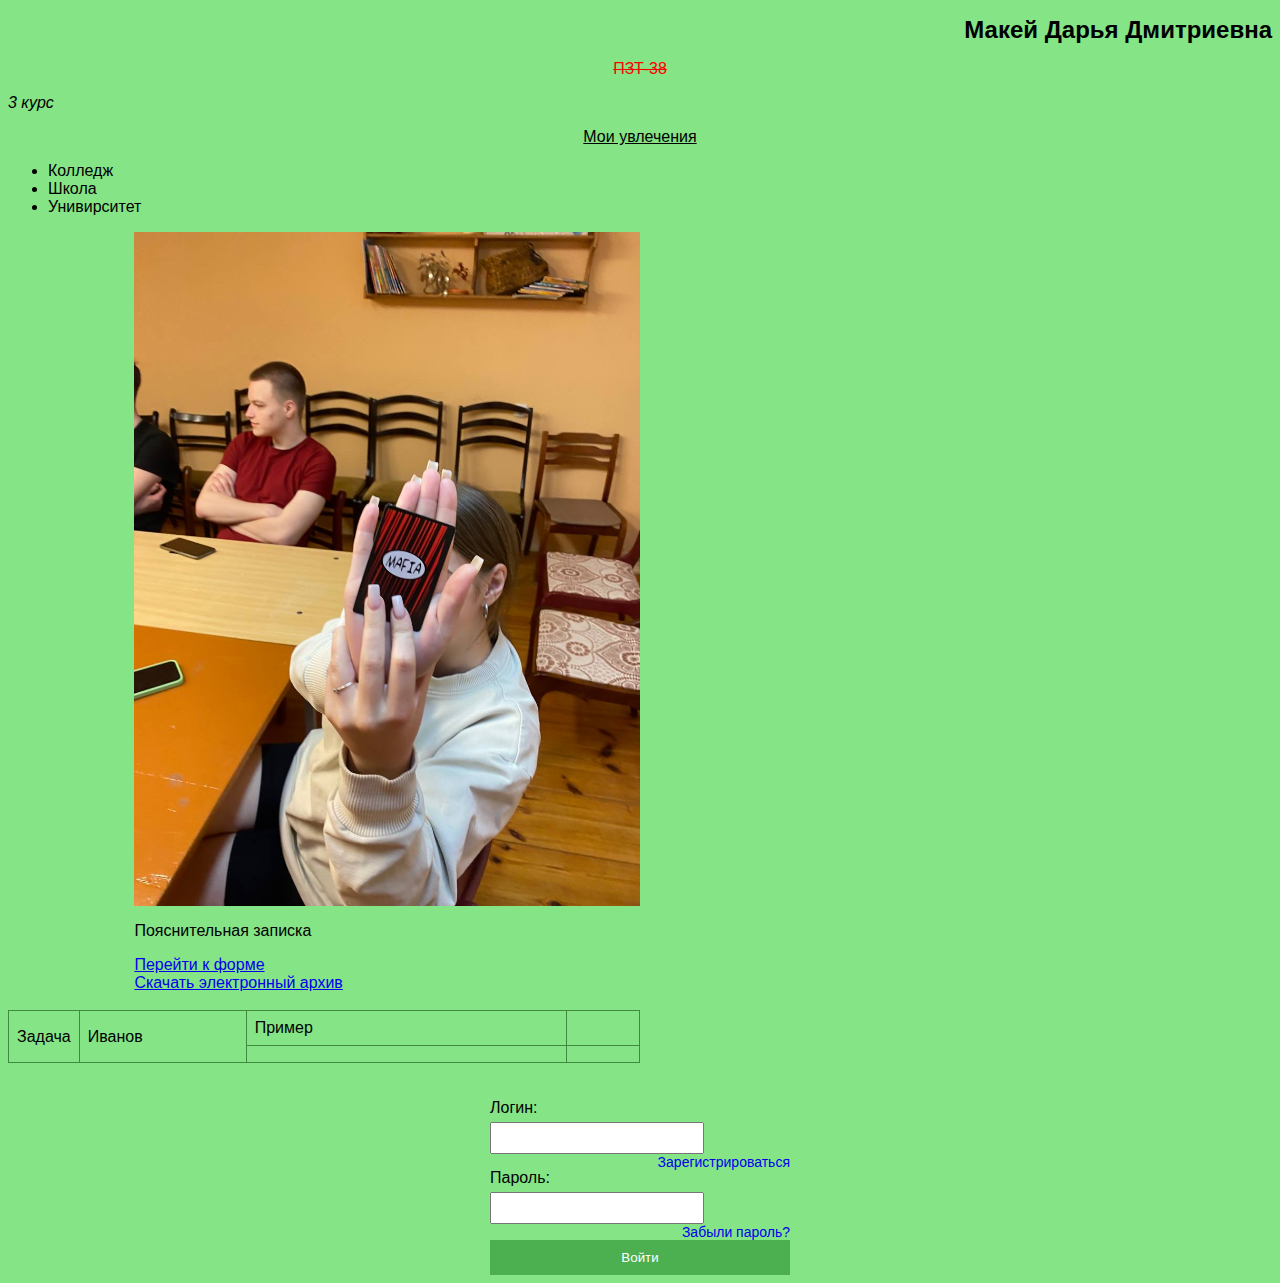
<file: отметка2/index.html>
<!DOCTYPE html>
<html lang="ru">
<head>
  <meta charset="UTF-8">
  <meta name="keywords" content="ключевые слова, теги, HTML, CSS">
  <title>Моя информация </title> <!-- Заголовок страницы -->
    <link rel="stylesheet" href="style.css"> <!-- Подключение внешнего CSS-файла -->
</head>
<body>
    <div class="info">
        <h1 class="name">Макей Дарья Дмитриевна</h1>
        <p class="group">ПЗТ-38</p>
        <p class="course">3 курс</p>
        <p class="hobbies">Мои увлечения</p>
                    <ul style="text-align: left;">
                <li>Колледж</li>
                <li>Школа</li>
                <li>Унивирситет</li>
            </ul>
    </div>
    <div class="content">
        <img src="photo.jpg" alt="Пояснительная записка" class="image">
        <p class="caption">Пояснительная записка</p>
        <a href="#форма">Перейти к форме</a>
        <br>
        <a href="фото.rar">Скачать электронный архив</a>
        <br>
                <form id="форма">
           
        </form>
    </div>
    <br>
    <table>
        <tr>
            
                     <td rowspan="2" class="narrow-column">Задача</td>
            <td rowspan="2" class="wide-column">Иванов</td>
            <td>Пример</td>
            <td></td>
        </tr>
        <tr>
            
            <td></td>
            <td></td>
        </tr>
    </table>
    <br>
    <br>
    <div class="login-form"> <!-- Форма для входа -->
                <form action="#" method="POST">
            <div class="form-group">
                <label for="login">Логин:</label>   <!-- Группа элементов формы -->
                <input type="text" id="login" name="login" required>
                <a href="#" class="register-link">Зарегистрироваться</a>
            </div>
            <div class="form-group">
                <label for="password">Пароль:</label>
                <input type="password" id="password" name="password" required>
                <a href="#" class="forgot-password">Забыли пароль?</a>
            </div>
            <button type="submit">Войти</button>  <!-- Кнопка для отправки формы -->
        </form>
    </div>
    </body>
</html>
</file>
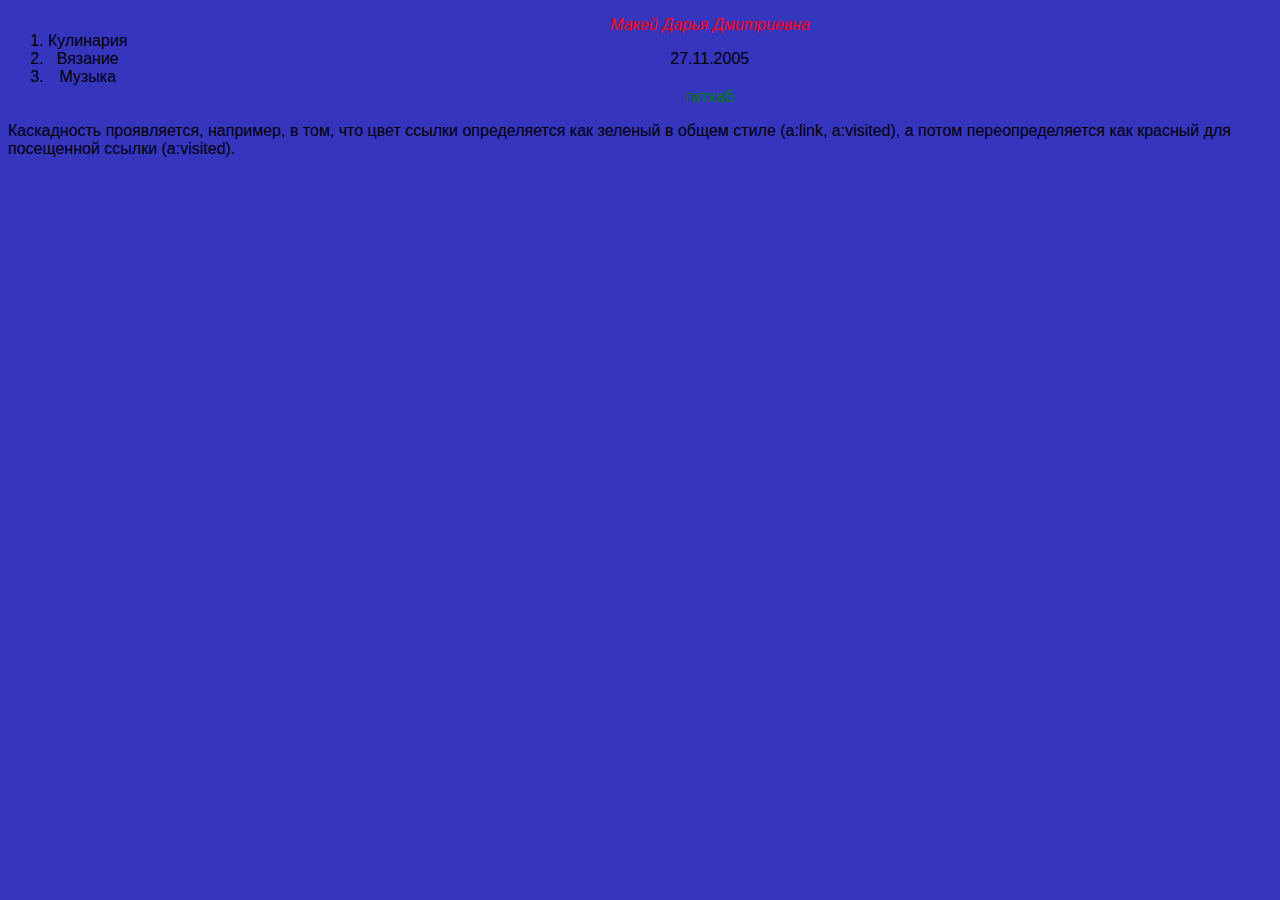
<file: отметка4/index.html>
<!DOCTYPE html>
<html lang="en">
<head>
    <meta charset="UTF-8">
    <meta name="viewport" content="width=device-width, initial-scale=1.0">
    <link rel="stylesheet" href="style.css">
    <title>Стилизация ФИО учащегося</title>
    <style>
        
        @import url("style2.css");
    

        #numbered-list {
            list-style-type: decimal;
            float: left; /* Размещаем список слева */
            margin-right: 20px; /* Добавляем отступ справа для разделения списка от остального контента */
        }

    </style>
</head>
<body class="birthdate">
    <ol id="numbered-list">
        <li>Кулинария</li>
        <li>Вязание</li>
        <li>Музыка</li>
    </ol>
    <p style="font-style: italic; color: red;">Макей Дарья Дмитриевна</p>
    <p>27.11.2005</p> <!-- Дата рождения -->
    <a href="https://github.com">гитхаб</a>
    <p style="text-align: left;">Каскадность проявляется, например, в том, что цвет ссылки определяется как зеленый в общем стиле
     (a:link, a:visited), а потом переопределяется как красный для посещенной ссылки (a:visited).
  </p>
</body>
</html>
</file>
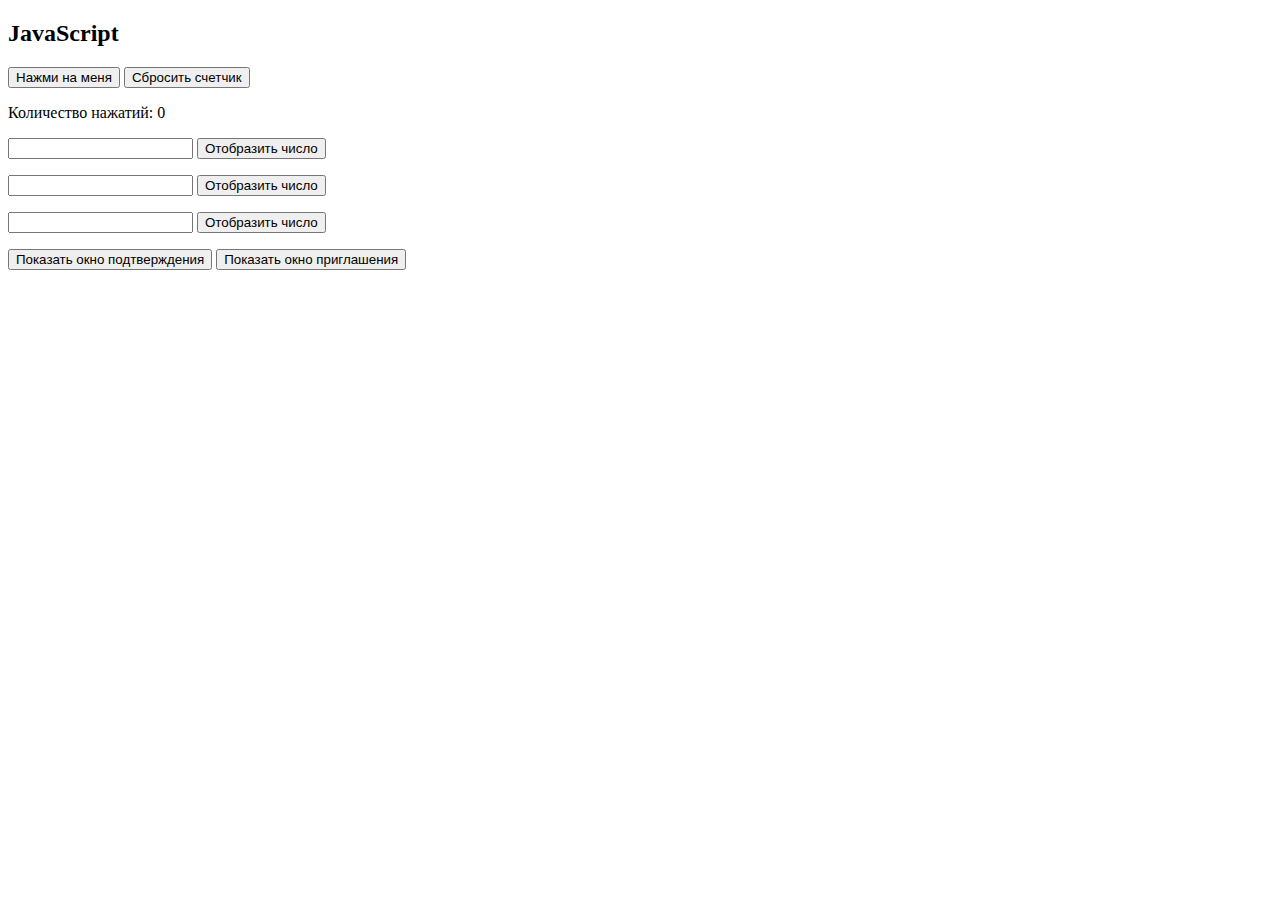
<file: лб 9/9лаба-скрипт/index.html>
<!DOCTYPE html>
<html>
<body>

<h2>JavaScript</h2>

<button onclick="countClicks()">Нажми на меня</button>
<button onclick="resetCount()">Сбросить счетчик</button>

<p id="clicks">Количество нажатий: 0</p>

<p id="demo"></p>

<input type="number" id="myNumber" value="">
<button onclick="displayNumber()">Отобразить число</button>
<p></p>
<input type="number" id="myNumber-2" value="">
<button onclick="displayNumberP()">Отобразить число</button>
<p id="print"></p>
<p>
    <input type="number" id="myNumber-3" value="">
<button onclick="Cwhile()">Отобразить число</button>
<p id="print-2"></p>
</p>

<input type="button" onclick="show_confirm()" value="Показать окно подтверждения" /> 

<input type="button" onclick="show_prompt()" value="Показать окно приглашения" /> 

<script>
let clickCount = 0;
function countClicks() {
    clickCount++;
    document.getElementById("clicks").innerHTML = "Количество нажатий: " + clickCount;
    if (clickCount % 2 == 0) {
        document.getElementById("clicks").style.color = "red";
    } else {
        document.getElementById("clicks").style.color = "black";
    }
    if(clickCount==10){
        return document.getElementById("clicks").style.color = "pink";

    }
}

function resetCount() {
    clickCount = 0;
    document.getElementById("clicks").innerHTML = "Количество нажатий: " + clickCount;
    document.getElementById("clicks").style.color = "black";
}
//оператор switch
function displayNumber() {
    let num = document.getElementById("myNumber").value;
    let text;
    switch (num) {
        case '1':
            text = "Вы ввели число 1";
            break;
        case '2':
            text = "Вы ввели число 2";
            break;
        case '3':
            text = "Вы ввели число 3";
            break;
        default:
            text = "Вы ввели число " + num;
    }
    document.getElementById("demo").innerHTML = text;

     
    }
    function displayNumberP() {
        let num_2 = Number(document.getElementById("myNumber-2").value);    
        let num_f  = num_2 + 5;
        let output = "";
        for (let i = num_2; i <= num_f; i++){
            if(i==10){
                output += "Значениe пропустили" + "<br>";
                continue;
            }
            output += "Значения " + i + "<br>";

        }
        document.getElementById("print").innerHTML = output;
    }
//Цикл while
    function Cwhile() {
        let num_3 = Number(document.getElementById("myNumber-3").value);
        let num_g  = num_3 + 5;
        let output = "";
        while(num_3<=num_g) {
            
            output += "Значения " + num_3 + "<br>";
            num_3++;
            
        }       
        document.getElementById("print-2").innerHTML = output;
    }

    //alter
    function show_confirm() 
{ 
var r=confirm("Нажмите кнопку!"); 
if (r==true) 
{ 
alert("Вы нажали OK!"); 
} 
else 
{ 
alert("Вы нажали Отмена!"); 
} 
} 
// prompt
function show_prompt() 
{ 
var name=prompt("Пожалуйста, введите ваше имя","Дарья Макей"); 
if (name!=null && name!="") 
{ 
document.write("Привет " + name + "! Как дела сегодня?"); 
} 
} 

</script>

</body>
</html>
</file>
<file: карточка/styles.css>
/* Базовые стили для всей страницы */
body {
    margin: 0;
    padding: 0;
    font-family: 'Roboto', sans-serif;
    background-color: #f4f4f9; /* Пастельный фон */
    height: 100vh;
    display: flex;
    justify-content: center; /* Центрирование по горизонтали */
    align-items: center; /* Центрирование по вертикали */
}

/* Стили для контейнера формы */
.form-container {
    background-color: #ffffff;
    padding: 30px 40px;
    border-radius: 12px;
    box-shadow: 0 4px 20px rgba(0, 0, 0, 0.1);
    width: 100%;
    max-width: 400px;
}

/* Заголовок формы */
h2 {
    text-align: left;
    color: #333;
    margin-bottom: 20px;
    font-weight: 500;
}

/* Стили для всех элементов формы */
form {
    display: flex;
    flex-direction: column;
}

/* Стили для подписей к полям */
label {
    margin-bottom: 5px;
    color: #555;
    font-size: 14px;
    font-weight: 500;
}

/* Поля ввода и выпадающий список */
input, select {
    padding: 12px;
    margin-bottom: 15px;
    border: 1px solid #ccc;
    border-radius: 8px;
    font-size: 14px;
    color: #333;
    outline: none;
    transition: border 0.3s;
}

/* Цвет границы при фокусе */
input:focus, select:focus {
    border-color: #007bff;
}

/* Кнопки */
button {
    background-color: #007bff;
    color: white;
    padding: 12px;
    border: none;
    border-radius: 8px;
    cursor: pointer;
    font-size: 16px;
    font-weight: 500;
    margin-top: 10px;
    width: 100%;
    transition: background-color 0.3s;
}

/* Изменение фона кнопки при наведении */
button:hover {
    background-color: #0056b3;
}

button#clear-cookies {
    background-color: #dc3545;
    margin-top: 15px;
}

button#clear-cookies:hover {
    background-color: #c82333;
}

button#download-json {
    background-color: #28a745;
    margin-top: 15px;
}

button#download-json:hover {
    background-color: #218838;
}

/* Контейнер для полей даты рождения */
.birthdate-container {
    display: flex;
    gap: 10px;
    margin-bottom: 15px;
}
</file>
<file: лб 10-12/style.css>
button {
    padding: 15px 30px;
    font-size: 18px;
    background-color: #4CAF50;
    color: white;
    border: none;
    border-radius: 5px;
    cursor: pointer;
    transition: background-color 0.3s;
}

button:hover {
    background-color: #45a049;
}

button:active {
    background-color: #397d3b;
}
#name-output {
    font-size: 20px;
    margin-top: 20px;
    color: rgb(65, 123, 36);
}
#output {
    margin-top: 20px;
    font-size: 20px;
}
#string-output {
    font-size: 22px; /* Размер шрифта */
    line-height: 1.6; /* Межстрочный интервал */
    color: rgb(144, 23, 23);
}
</file>
<file: лб 18/style.css>
body {
    font-family: 'Arial', sans-serif;
    background-color: #e3f2fd; /* Пастельный фон */
    display: flex;
    justify-content: center;
    align-items: center;
    height: 100vh;
    margin: 0;
}

.container {
    background-color: #ffffff; /* Белый фон для контейнера */
    border-radius: 10px;
    box-shadow: 0 4px 20px rgba(0, 0, 0, 0.1);
    padding: 30px;
    width: 400px;
    text-align: center;
}

h1 {
    margin-bottom: 20px;
    font-size: 24px; /* Размер заголовка */
    color: #3f51b5; /* Цвет заголовка */
}

.form-group {
    margin-bottom: 15px;
    text-align: left;
}

.form-label {
    font-weight: bold; /* Выделение заголовков */
    color: #333; /* Цвет заголовков */
}

input[type="text"], input[type="email"], select {
    width: calc(100% - 20px);
    padding: 10px;
    margin-top: 5px;
    border-radius: 5px;
    border: 1px solid #ccc;
    outline: none;
    font-size: 16px; /* Размер текста */
}

input[type="text"]:focus, input[type="email"]:focus, select:focus {
    border-color: #3f51b5; /* Цвет при фокусе */
}

.gender-group {
    display: flex;
    justify-content: space-between; /* Размещаем варианты ближе друг к другу */
    margin-top: 10px; /* Увеличенное расстояние между переключателями */
}

.interest-group {
    display: flex;
    flex-direction: column; /* Выравниваем интересы по вертикали */
    align-items: flex-start; /* Выравниваем по левому краю */
}

button {
    padding: 10px 20px;
    background-color: #3f51b5; /* Цвет кнопки */
    border: none;
    border-radius: 5px;
    color: white;
    font-size: 16px; /* Размер текста */
    cursor: pointer;
}

button:hover {
    background-color: #283593; /* Цвет кнопки при наведении */
}

#result {
    margin-top: 20px;
}

/* Общие стили для уведомления */
.cookie-container {
    position: fixed;
    bottom: 0;
    left: 0;
    right: 0;
    background-color: #333;
    color: white;
    padding: 20px;
    text-align: center;
    z-index: 1000;
    display: flex;
    justify-content: space-between;
    align-items: center;
}

.cookie-container p {
    margin: 0;
    font-size: 16px;
}

.cookie-container button {
    background-color: #4CAF50;
    color: white;
    border: none;
    padding: 10px 20px;
    cursor: pointer;
    border-radius: 5px;
    font-size: 16px;
}

.cookie-container button:hover {
    background-color: #45a049;
}

/* Скрытие уведомления после принятия */
.cookie-container.hidden {
    display: none;
}
</file>
<file: лб 9/style.css>
body {
    font-family: Arial, sans-serif;
    background-color: #f0f0f0;
    margin: 0;
    padding: 20px;
}

.button-container {
    text-align: center;
    margin-bottom: 20px;
}

button {
    padding: 10px 20px;
    font-size: 16px;
    cursor: pointer;
    background-color: #007BFF;
    color: white;
    border: none;
    border-radius: 5px;
    box-shadow: 0 4px 6px rgba(0, 0, 0, 0.1);
    transition: background-color 0.3s ease;
}

button:hover {
    background-color: #0056b3;
}

.output-container {
    max-width: 600px;
    margin: 20px auto;
    padding: 20px;
    background-color: white;
    border-radius: 8px;
    box-shadow: 0 4px 8px rgba(0, 0, 0, 0.1);
}

p {
    font-size: 18px;
    color: #333;
    margin: 5px 0;
}
body {
    font-family: Arial, sans-serif;
    margin: 20px;
}
h1 {
    color: #333;
}
.section {
    margin-bottom: 20px;
}
.result {
    margin-top: 10px;
    padding: 10px;
    border: 1px solid #ccc;
    background-color: #f9f9f9;
    display: inline-block;
}
button {
    margin-top: 10px;
    padding: 5px 10px;
}
</file>
<file: лб-карточка/style.css>
*{
    padding: 0%;
    margin: 0%;
    box-sizing: border-box;
}

body{
    display: flex;
    justify-content: center;
    align-items: center;
    height: 100vh;
    font-family: 'Gill Sans', 'Gill Sans MT', Calibri, 'Trebuchet MS', sans-serif;
}

.container{
    display: flex;
    flex-direction: column;
    align-items: center;
    width: 350px;
    height: 550px;
    border: 2px solid rgb(128, 128, 128);
    padding: 25px;
}

.image{
    background-image: url("photo.jpg");
    background-position: center;
    background-size: cover;
    width: 100%;
    height: 33%;
}

.image::before{
    content: "советуем";
    text-transform: uppercase;
    background-color: rgba(137, 60, 169, 1);
    color: rgb(255, 255, 255);
    padding: 2%;
    width: 100px;
    height: 50px;
    border-radius: 3px;
    margin: 10px;
}

.image::after{
    content: "Новинка";
    text-transform: uppercase;
    background-color: rgba(79, 173, 0, 1);
    color: rgb(255, 255, 255);
    padding: 3%;
    width: 120px;
    height: 50px;
    border-radius: 3px;
    position: relative;
    top: 40px;
    right: 94px;
}

.title-t{
    font-weight: 600;
    font-size: 1.2em;
    margin-bottom: 4%;
}

.star-1, .star-2, .star-3, .star-4{
    fill: rgba(246, 188, 0, 1);
    stroke: rgba(246, 188, 0, 1);
}

.star-5{
    fill: rgb(225, 225, 225);
    stroke: rgb(225, 225, 225);

}

.txt-1{
    margin-bottom: 5%;
    color: rgb(128, 128, 128);
}

.txt-1::before{
    content: url("gal.svg");
    margin-right: 5px;
}

.price{
    font-size: 1.3em;
    font-weight: 700;
}

.price-2{
    text-decoration: line-through;
    color: rgb(128, 128, 128);
    margin-bottom: 4%;
}

.list{
    display: flex;
    flex-direction: row;
    flex-wrap: wrap;
    justify-content: center;
    width: 300px;
    height: 1em;
    margin-bottom: 35%;
}

ol{
    display: flex;
    list-style: none;
    gap: 15px;
}

.li-1{
    color: rgb(128, 128, 128);
}

.li-2{
    background-color: rgba(255, 208, 46, 1);
    width: 100px;
    text-align: center;
    border-radius: 5px;
}

.cnt-block{
    display: flex;
    flex-wrap: wrap;
    height: 70px;
    padding: 1%;
}

.box-txt-1{
    text-align: center;
    width: 66%;
    height:fit-content;
    background-color: white;

}

.box-txt-2{
    text-align: center;
    width: 34%; 
    height:fit-content;
    background-color: white;
}


b{
    font-size: 1.6em;
}

.box-1,.box-3, .box-5, .box-6{
    display: flex;
    justify-content: center;
    align-items: center;
    flex-direction: column;
    width: 24%;
    background-color: rgb(225, 225, 225);
    font-weight: 100;
}
.box-1{
    border-top-left-radius: 5px;
    border-bottom-left-radius: 5px;
}
.box-6{
    background-color: rgba(25, 118, 210, 1);
    border-top-right-radius: 5px;
    border-bottom-right-radius: 5px;
}

.box-t{
    display: flex;
    align-items: center;
    font-size: 1.6em;
    background-color: rgb(225, 225, 225);
}
</file>
<file: лб8-форма/style.css>
*{
    padding: 0%;
    margin: 0px;
    box-sizing: border-box;
}

html{
    font-size: 16px;
}

body{
    display: flex;
    flex-direction: column;
    justify-content: center;
    align-items: center;
    height: 100vh;
    font-family: 'Gill Sans', 'Gill Sans MT', Calibri, 'Trebuchet MS', sans-serif;
    color: rgb(133, 133, 133);
}

.title-cnt{
    color: rgba(255, 91, 27, 1);
    text-transform: uppercase;
    margin-left: 200px;
    font-weight: 600;
    font-size: clamp(0.9rem, 0.009rem + 1.31vw, 1.488rem);
}
.container{
    display: flex;
    width: 40%;
    height: 45%;
    padding: 1%;
}

.box-lb{
    text-align: right;
    margin-right: 5%;
    text-wrap: nowrap;
    height: 100%;
    width: 40%;

}

.box-inp{
    height: 100%;
    width: 60%;

}

ol{
    list-style: none;
    line-height: 40px;
}

.lb-li{
    font-size: clamp(0.7rem, 0.009rem + 1.31vw, 1.188rem);
}

input[type="text"]{
    height: 30px;
    width: 100%;
    border: 1px rgb(95, 95, 95) solid;
    border-radius: 5px;
}

.lb-txt-1::after{
    content: "*";
    color: red;
    font-size: 0.9em;
    margin-left: 2px;
}

.list-check{
    line-height: 20px;
}

.lb-check{
    font-size: clamp(0.563rem, 0.384rem + 0.476vw, 0.813rem);
}
input[type="text"]{
    height: clamp(1.25rem, 0.804rem + 1.19vw, 1.875rem);
}

.lb-check{
    font-size: clamp(0.25rem, 0.804rem + 1.19vw, 0.775rem);
    text-wrap: nowrap;
}

input[type="checkbox"] {
    display: none;
}

input[type="checkbox"] + .lb-check {
    position: relative;
    padding-left: 35px;
    cursor: pointer;
}

input[type="checkbox"] + .lb-check::before {
    content: "";
    position: absolute;
    left: 0px;
    top: -3px;
    width: 20px;
    height: 20px;
    border: 3px solid #ffffff; 
    background-color: rgba(255, 91, 27, 1); 
    border-radius: 2px;
}

input[type="checkbox"]:checked + .lb-check::after {
    content: "";
    position: absolute;
    left: 6px;
    top: 1px;
    width: 8px;
    height: 10px;
    border: solid #FFFFFF; 
    border-width: 0 3px 3px 0;
    transform: rotate(45deg);
}

.btn{
    margin-top: 5%;
    min-width: 200px;
    height: 40px;
    border: none;
    color: #FFFFFF;
    background-color: rgba(255, 91, 27, 1);
    border-radius: 7px;
    font-size: clamp(0.8rem, 0.009rem + 1.31vw, 1.288rem);

    &:hover{
        background-color: rgb(127, 255, 142);
        cursor:grab;
    }
}

u{
    text-decoration: underline;
    text-decoration-color: rgba(255, 91, 27, 1);

}
.error {
    color: red;
    display: none;
}
</file>
<file: отметка2/style.css>
body {
    background-color: #85e485; /* зеленый фон */
    font-family: Arial, sans-serif; /* шрифт Arial */
}

h1 {
    font-size: 18pt; /* размер шрифта 18pt */
}
.info {
    text-align: center;
}

.name {
    font-size: 24px;
    text-align: right;
}

.group {
    color: red;
    text-decoration: line-through;
}

.course {
    font-style: italic;
    text-align: left;
}

.hobbies {
    text-decoration: underline;
}

.lists {
    list-style-type: none;
}
.content {
    width: 80%; /* Ширина контента */
    margin: 0 auto; /* Центрирование контента */
}

.image {
    width: 50%; /* Ширина изображения на всю ширину контейнера */
    display: block; /* Делаем изображение блочным элементом, чтобы применить к нему выравнивание */
}

.caption {
    text-align: left; /* Выравнивание подписи по левому краю */
}
table {
    border-collapse: collapse;
    width: 50%;
}

td {
    border: 1px solid #3f8a3f;
    padding: 8px;
}

.narrow-column {
    width: 50px; /* Ширина узкого столбца */
}

.wide-column {
    width: 150px; /* Ширина широкого столбца */
}
.login-form {
    width: 300px;
    margin: 0 auto;
}

.form-group {
    margin-bottom: 15px;
}

label {
    display: block;
    margin-bottom: 5px;
}

input[type="text"],
input[type="password"] {
    width: calc(100% - 100px); /* учитываем ширину ссылки рядом */
    padding: 5px;
    font-size: 16px;
}

.register-link,
.forgot-password {
    float: right;
    font-size: 14px;
    text-decoration: none;
}

button {
    width: 100%;
    padding: 10px;
    background-color: #4CAF50;
    color: white;
    border: none;
    cursor: pointer;
}

button:hover {
    background-color: #45a049;
}
</file>
<file: отметка4/style.css>
body {
    background-color: rgb(53, 53, 190);
    font-family: Arial, sans-serif;
    font-size: 12pt;
    color: black;
    text-align: center; /* Выравнивание по центру */
}
</file>
